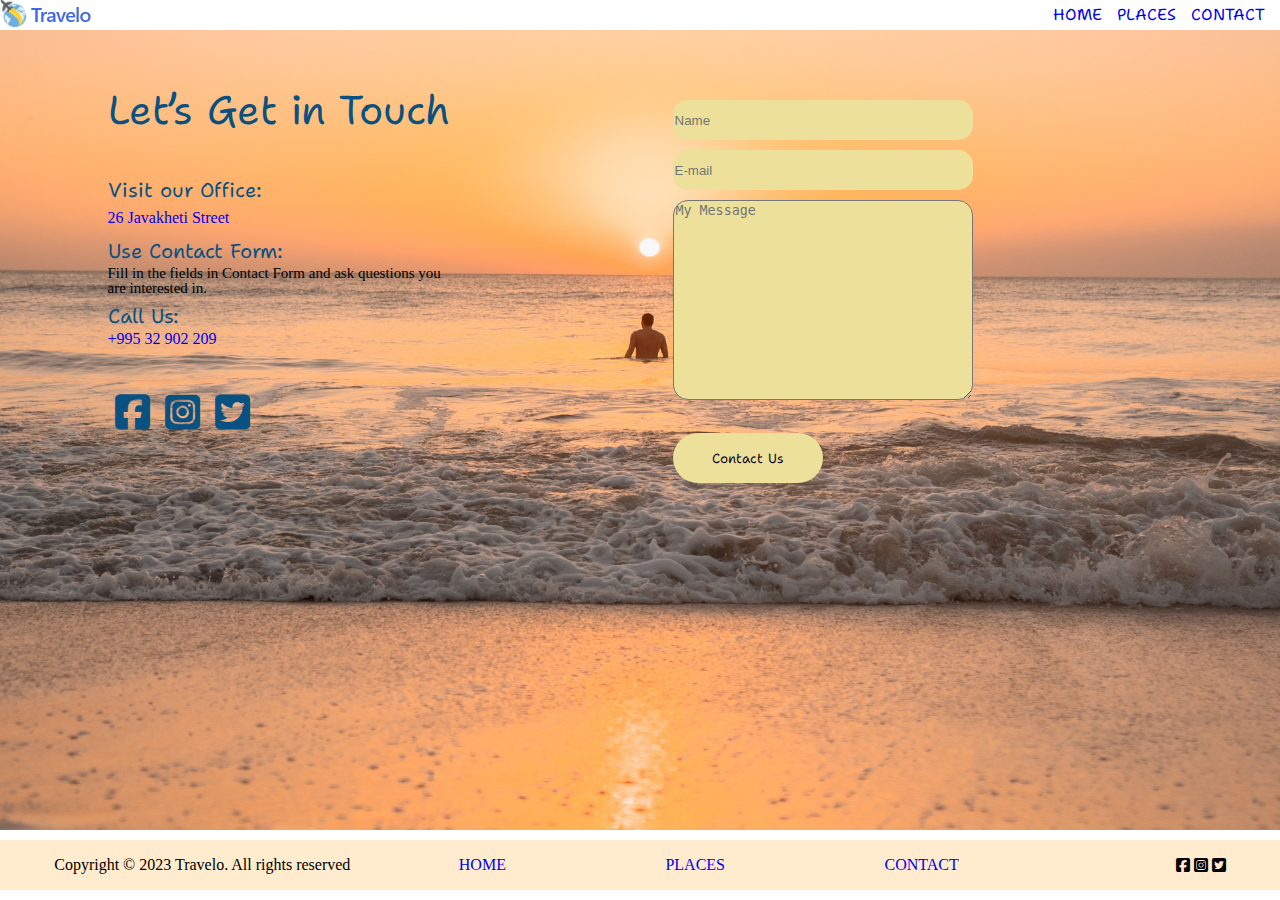
<file: contact.html>
<!DOCTYPE html>
<html lang="en">
  <head>
    <meta charset="UTF-8" />
    <meta http-equiv="X-UA-Compatible" content="IE=edge" />
    <meta name="viewport" content="width=device-width, initial-scale=1.0" />
    <link
      rel="stylesheet"
      href="https://cdnjs.cloudflare.com/ajax/libs/font-awesome/6.2.1/css/all.min.css"
    />
    <link rel="preconnect" href="https://fonts.googleapis.com" />
    <link rel="preconnect" href="https://fonts.gstatic.com" crossorigin />
    <link
      href="https://fonts.googleapis.com/css2?family=Shantell+Sans:wght@600&display=swap"
      rel="stylesheet"
    />
    <link
      href="https://fonts.googleapis.com/css2?family=Zeyada&display=swap"
      rel="stylesheet"
    />
    <link rel="stylesheet" href="css/reset.css" />
    <link rel="stylesheet" href="css/style.css" />
    <link rel="stylesheet" href="css/responsive.css" />
    <title>contact page</title>
  </head>
  <body>
    <header class="header-block">
      <a href="index.html">
        <img class="logo-image" src="image/globe.png" alt="globe-icone" />
        <img class="logo-image" src="image/travel.png" alt="logo-icon" />
      </a>
      <div>
        <nav class="index-nav" id="navBar">
          <ul class="nav-item">
            <li><a class="li-item" href="index.html">HOME</a></li>
            <li><a class="li-item" href="places.html">PLACES</a></li>
            <li><a class="li-item" href="contact.html">CONTACT</a></li>
          </ul>
        </nav>
        <div class="burger-bar" id="burgerBar">
          <i class="fa-solid fa-bars"></i>
        </div>
      </div>
    </header>
    <section>
      <div class="bg-image2">
        <div class="contact-conteiner">
          <div class="left-contact">
            <h3 class="contact-h">Let’s Get in Touch</h3>
            <ul>
              <li>
                <p class="contact-visit">Visit our Office:</p>
                <a
                  href="https://www.google.com/maps/place/26+%E1%83%AF%E1%83%90%E1%83%95%E1%83%90%E1%83%AE%E1%83%94%E1%83%97%E1%83%98%E1%83%A1+%E1%83%A5%E1%83%A3%E1%83%A9%E1%83%90,+%E1%83%97%E1%83%91%E1%83%98%E1%83%9A%E1%83%98%E1%83%A1%E1%83%98+0182/@41.688515,44.8683927,17z/data=!3m1!4b1!4m5!3m4!1s0x40440dc16aebb3b5:0x6ba8cf700287722!8m2!3d41.688511!4d44.8705814"
                  >26 Javakheti Street</a
                >
              </li>

              <li>
                <p class="contact-p">Use Contact Form:</p>
                <p class="contact-p2">
                  Fill in the fields in Contact Form and ask questions you are
                  interested in.
                </p>
              </li>
              <li>
                <p class="contact-call">Call Us:</p>
                <a href="callto:+99532902209">+995 32 902 209</a>
              </li>
            </ul>
            <div class="contact-element-box">
              <div class="contact-elements">
                <a class="contact-icone" href="#"
                  ><i class="fa-brands fa-square-facebook"></i
                ></a>
              </div>
              <div class="contact-elements">
                <a class="contact-icone" href=""
                  ><i class="fa-brands fa-square-instagram"></i
                ></a>
              </div>
              <div class="contact-elements">
                <a class="contact-icone" href=""
                  ><i class="fa-brands fa-square-twitter"></i
                ></a>
              </div>
            </div>
          </div>

          <div class="right-contact">
            <form class="form-box">
              <div class="input-element">
                <input
                  class="input-text"
                  type="text"
                  id="fname"
                  name="name"
                  placeholder="Name"
                />
              </div>
              <div class="input-element">
                <input
                  class="input-text"
                  type="email"
                  id="E-mail"
                  name="my E-mail"
                  placeholder="E-mail"
                />
              </div>
              <div class="input-element">
                <textarea
                  class="text-area"
                  name="msg"
                  id="msg"
                  placeholder="My Message"
                  cols="30"
                  rows="10"
                ></textarea>
              </div>
              <div>
                <button id="contactUs" class="bt-submit" type="submit">
                  Contact Us
                </button>
              </div>
            </form>
          </div>
        </div>
      </div>
    </section>
    <footer>
      <div class="footer-conteiner ftcontact">
        <div class="middle-footer">
          <p>Copyright © 2023 Travelo. All rights reserved</p>
        </div>
        <div class="left-footer">
          <ul class="footer-ul">
            <li><a href="#">HOME</a></li>
            <li><a href="#">PLACES</a></li>
            <li><a href="#">CONTACT</a></li>
          </ul>
        </div>
        <div></div>
        <div class="right-footer-icone">
          <i class="fa-brands fa-square-facebook"></i>
          <i class="fa-brands fa-square-instagram"></i>
          <i class="fa-brands fa-square-twitter"></i>
        </div>
      </div>
    </footer>
    <script src="script.js"></script>
    <script src="script1.js"></script>
  </body>
</html>
</file>
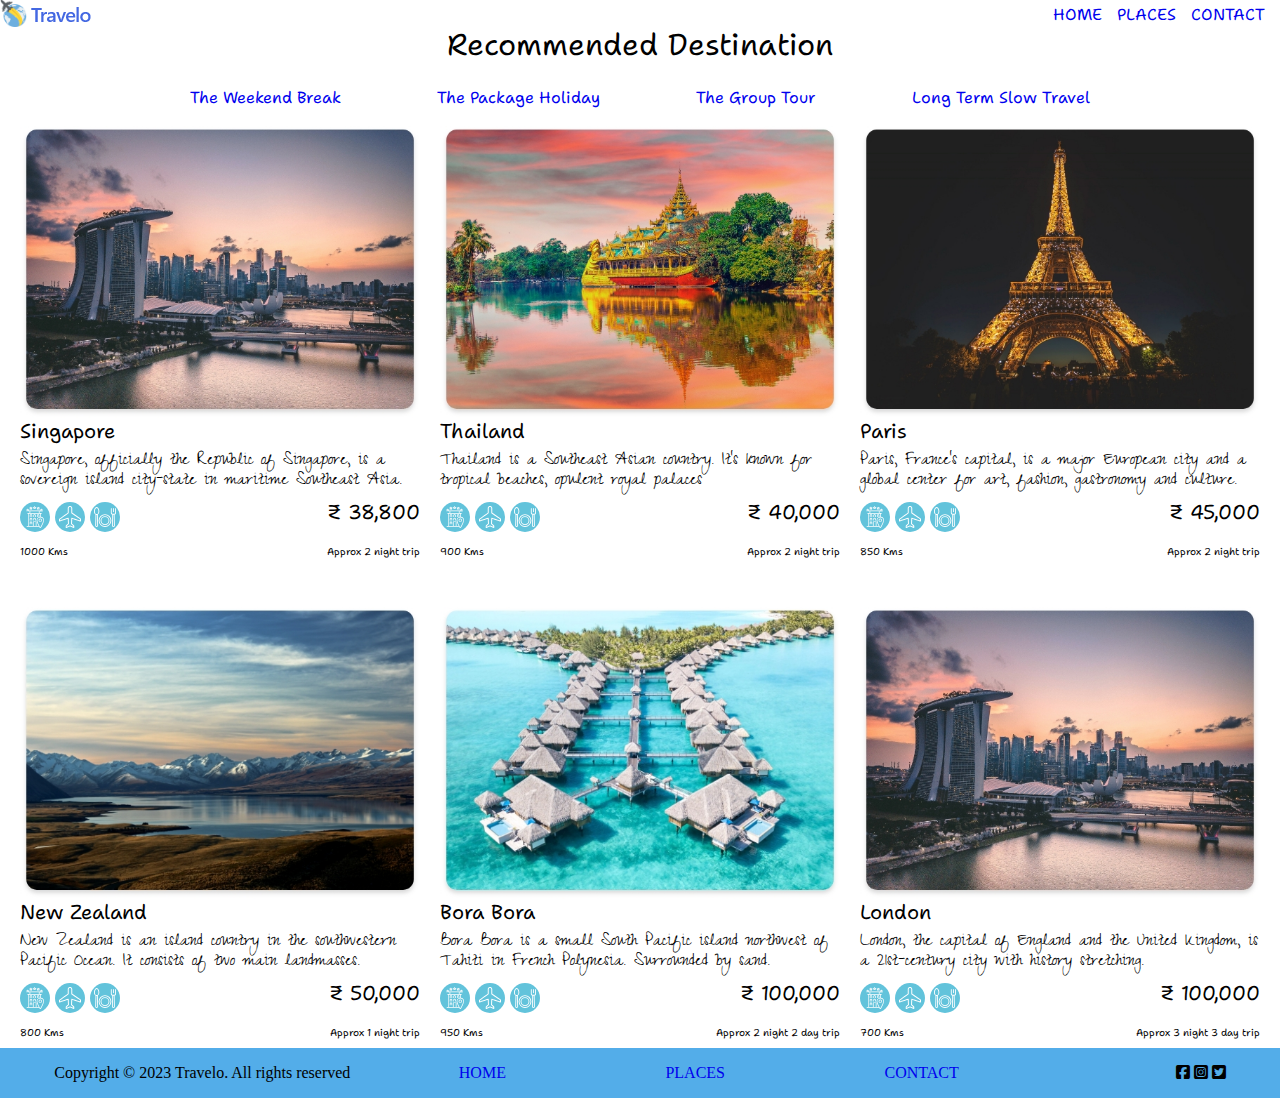
<file: places.html>
<!DOCTYPE html>
<html lang="en">
  <head>
    <meta charset="UTF-8" />
    <meta http-equiv="X-UA-Compatible" content="IE=edge" />
    <meta name="viewport" content="width=device-width, initial-scale=1.0" />
    <link rel="preconnect" href="https://fonts.googleapis.com" />
    <link rel="preconnect" href="https://fonts.gstatic.com" crossorigin />
    <link
      href="https://fonts.googleapis.com/css2?family=Shantell+Sans:wght@600&display=swap"
      rel="stylesheet"
    />
    <link
      href="https://fonts.googleapis.com/css2?family=Zeyada&display=swap"
      rel="stylesheet"
    />
    <link
      rel="stylesheet"
      href="https://cdnjs.cloudflare.com/ajax/libs/font-awesome/6.2.1/css/all.min.css"
    />
    <link rel="stylesheet" href="css/reset.css" />
    <link rel="stylesheet" href="css/style.css" />
    <link rel="stylesheet" href="css/responsive.css" />
    <title>Places page</title>
  </head>
  <body>
    <header class="header-block">
      <a href="index.html">
        <img class="logo-image" src="image/globe.png" alt="globe-icone" />
        <img class="logo-image" src="image/travel.png" alt="logo-icon" />
      </a>
      <div>
        <nav class="index-nav" id="navBar">
          <ul class="nav-item">
            <li class="libar"><a class="li-item" href="index.html">HOME</a></li>
            <li class="libar">
              <a class="li-item" href="places.html">PLACES</a>
            </li>
            <li class="libar">
              <a class="li-item" href="contact.html">CONTACT</a>
            </li>
          </ul>
        </nav>
        <div class="burger-bar" id="burgerBar">
          <i class="fa-solid fa-bars"></i>
        </div>
      </div>
    </header>
    <section>
      <!-- <div class="bg-image3"> -->
      <h3 class="block-h3">Recommended Destination</h3>
      <ul class="nav-item2">
        <li><a href="#">The Weekend Break</a></li>
        <li><a href="#">The Package Holiday</a></li>
        <li><a href="#">The Group Tour</a></li>
        <li><a href="#">Long Term Slow Travel</a></li>
      </ul>
      <div class="places-block">
        <div class="places-box">
          <img
            class="image-size"
            src="image/singapore.jpg"
            alt="singapore-image"
          />
          <h5 class="country-name">Singapore</h5>
          <p class="description">
            Singapore, officially the Republic of Singapore, is a sovereign
            island city-state in maritime Southeast Asia.
          </p>
          <div class="icone-conteiner">
            <div class="left-icone-item">
              <div class="icones">
                <img src="image/hotel-icone.svg" alt="hotel-icone" />
              </div>
              <div class="icones plane-icone">
                <img src="image/plane.svg" alt="plane-icone" />
              </div>
              <div class="icones">
                <img src="image/dishes.svg" alt="dishes-icone" />
              </div>
            </div>
            <div class="right-icone-item">
              <p class="price">₹ 38,800</p>
            </div>
          </div>
          <div class="icone-conteiner">
            <div class="left-text">
              <p class="title">1000 Kms</p>
            </div>
            <div class="rigth-text">
              <p class="title">Approx 2 night trip</p>
            </div>
          </div>

          <!-- box2 -->
        </div>
        <div class="places-box">
          <img
            class="image-size"
            src="image/thailand.jpg"
            alt="thailand-image"
          />
          <h5 class="country-name">Thailand</h5>
          <p class="description">
            Thailand is a Southeast Asian country. It's known for tropical
            beaches, opulent royal palaces
          </p>
          <div class="icone-conteiner">
            <div class="left-icone-item">
              <div class="icones">
                <img src="image/hotel-icone.svg" alt="hotel-icone" />
              </div>
              <div class="icones plane-icone">
                <img src="image/plane.svg" alt="plane-icone" />
              </div>
              <div class="icones">
                <img src="image/dishes.svg" alt="dishes-icone" />
              </div>
            </div>
            <div class="right-icone-item">
              <p class="price">₹ 40,000</p>
            </div>
          </div>
          <div class="icone-conteiner">
            <div class="left-text">
              <p class="title">900 Kms</p>
            </div>
            <div class="rigth-text">
              <p class="title">Approx 2 night trip</p>
            </div>
          </div>
        </div>

        <!-- box3 -->

        <div class="places-box">
          <img class="image-size" src="image/paris.jpg" alt="paris-image" />
          <h5 class="country-name">Paris</h5>
          <p class="description">
            Paris, France's capital, is a major European city and a global
            center for art, fashion, gastronomy and culture.
          </p>
          <div class="icone-conteiner">
            <div class="left-icone-item">
              <div class="icones">
                <img src="image/hotel-icone.svg" alt="hotel-icone" />
              </div>
              <div class="icones plane-icone">
                <img src="image/plane.svg" alt="plane-icone" />
              </div>
              <div class="icones">
                <img src="image/dishes.svg" alt="dishes-icone" />
              </div>
            </div>
            <div class="right-icone-item">
              <p class="price">₹ 45,000</p>
            </div>
          </div>
          <div class="icone-conteiner">
            <div class="left-text">
              <p class="title">850 Kms</p>
            </div>
            <div class="rigth-text">
              <p class="title">Approx 2 night trip</p>
            </div>
          </div>
        </div>

        <!-- box4 -->

        <div class="places-box">
          <img
            class="image-size"
            src="image/newzealand.jpg"
            alt="newzealand-image"
          />
          <h5 class="country-name">New Zealand</h5>
          <p class="description">
            New Zealand is an island country in the southwestern Pacific Ocean.
            It consists of two main landmasses.
          </p>
          <div class="icone-conteiner">
            <div class="left-icone-item">
              <div class="icones">
                <img src="image/hotel-icone.svg" alt="hotel-icone" />
              </div>
              <div class="icones plane-icone">
                <img src="image/plane.svg" alt="plane-icone" />
              </div>
              <div class="icones">
                <img src="image/dishes.svg" alt="dishes-icone" />
              </div>
            </div>
            <div class="right-icone-item">
              <p class="price">₹ 50,000</p>
            </div>
          </div>
          <div class="icone-conteiner">
            <div class="left-text">
              <p class="title">800 Kms</p>
            </div>
            <div class="rigth-text">
              <p class="title">Approx 1 night trip</p>
            </div>
          </div>
        </div>

        <!-- box5 -->
        <div class="places-box">
          <img
            class="image-size"
            src="image/borabora.jpg"
            alt="borabora-image"
          />
          <h5 class="country-name">Bora Bora</h5>
          <p class="description">
            Bora Bora is a small South Pacific island northwest of Tahiti in
            French Polynesia. Surrounded by sand.
          </p>
          <div class="icone-conteiner">
            <div class="left-icone-item">
              <div class="icones">
                <img src="image/hotel-icone.svg" alt="hotel-icone" />
              </div>
              <div class="icones plane-icone">
                <img src="image/plane.svg" alt="plane-icone" />
              </div>
              <div class="icones">
                <img src="image/dishes.svg" alt="dishes-icone" />
              </div>
            </div>
            <div class="right-icone-item">
              <p class="price">₹ 100,000</p>
            </div>
          </div>
          <div class="icone-conteiner">
            <div class="left-text">
              <p class="title">950 Kms</p>
            </div>
            <div class="rigth-text">
              <p class="title">Approx 2 night 2 day trip</p>
            </div>
          </div>
        </div>

        <!-- box6 -->

        <div class="places-box">
          <img class="image-size" src="image/london.jpg" alt="london-image" />
          <h5 class="country-name">London</h5>
          <p class="description">
            London, the capital of England and the United Kingdom, is a
            21st-century city with history stretching.
          </p>
          <div class="icone-conteiner">
            <div class="left-icone-item">
              <div class="icones">
                <img src="image/hotel-icone.svg" alt="hotel-icone" />
              </div>
              <div class="icones plane-icone">
                <img src="image/plane.svg" alt="plane-icone" />
              </div>
              <div class="icones">
                <img src="image/dishes.svg" alt="dishes-icone" />
              </div>
            </div>
            <div class="right-icone-item">
              <p class="price">₹ 100,000</p>
            </div>
          </div>
          <div class="icone-conteiner">
            <div class="left-text">
              <p class="title">700 Kms</p>
            </div>
            <div class="rigth-text">
              <p class="title">Approx 3 night 3 day trip</p>
            </div>
          </div>
        </div>
      </div>
    </section>
    <footer>
      <div class="footer-conteiner">
        <div class="middle-footer">
          <p>Copyright © 2023 Travelo. All rights reserved</p>
        </div>
        <div class="left-footer">
          <ul class="footer-ul">
            <li><a href="#">HOME</a></li>
            <li><a href="#">PLACES</a></li>
            <li><a href="#">CONTACT</a></li>
          </ul>
        </div>
        <div></div>
        <div class="right-footer-icone">
          <i class="fa-brands fa-square-facebook"></i>
          <i class="fa-brands fa-square-instagram"></i>
          <i class="fa-brands fa-square-twitter"></i>
        </div>
      </div>
    </footer>
    <script src="script.js"></script>
  </body>
</html>
</file>
<file: css/style.css>
/*
* Prefixed by https://autoprefixer.github.io
* PostCSS: v8.4.14,
* Autoprefixer: v10.4.7
* Browsers: last 4 version
*/


.header-block{
	display: -webkit-box;
	display: -ms-flexbox;
	display: flex;
	-webkit-box-pack: justify;
	    -ms-flex-pack: justify;
	        justify-content: space-between;
    -webkit-box-align: center;
        -ms-flex-align: center;
            align-items: center;	
}

.burger-bar{
    display: none;
}

.nav-item{
	display: -webkit-box;
	display: -ms-flexbox;
	display: flex;
	-webkit-box-pack: justify;
	    -ms-flex-pack: justify;
	        justify-content: space-between;
    font-family: 'Shantell Sans', cursive;
}
.li-item{
    position: relative;
	margin-right: 15px;
}
.li-item:after{
    content: '';
    height: 2px;
    width: 0%;
    background-color: blue;
    position: absolute;
    left: 0;
    bottom: 0;
    -webkit-transition: all 2s linear;
    -o-transition: all 2s linear;
    transition: all 2s linear;
   
}
.i-item:hover:after{
    width: 100%;
}

.bg-image {
    width: 100%;
    height: 600px;
    background-image: url('../image/bgimage14.jpg');
    background-size: cover;
    background-position: center center;
   
}

.explore-item{
    max-width: 1900px;
    width: 100%;
    height: 500px;
    -webkit-box-align: center;
        -ms-flex-align: center;
            align-items: center; 
    
}

.explore-conteiner{
    width: 100%;
    display: -webkit-box;
    display: -ms-flexbox;
    display: flex;
   -webkit-box-align: center;
       -ms-flex-align: center;
           align-items: center;
   text-align: center;
}

.expl-title{
    font-size: 40px;
    color: green;
    font-family: 'Shantell Sans', cursive;
    -webkit-transition: all 1s linear 1s;
    -o-transition: all 1s linear 1s;
    transition: all 1s linear 1s;
}
.expl-title:hover{
    color: rgb(13, 43, 107);
   
}

.expl-description{
    margin-top: 20px;
    font-size: 20px;
    color: rgb(2, 32, 34);
    font-family: 'Pacifico', cursive;
    -webkit-transition: all 1s linear 1s;
    -o-transition: all 1s linear 1s;
    transition: all 1s linear 1s;
}
.expl-description:hover{
    color: rgb(209, 15, 15);

}


/* page 1 section 2 */

.home-block{
    max-width: 1920px;
    width: 100%;
    display: -webkit-box;
    display: -ms-flexbox;
    display: flex;
    -ms-flex-pack: distribute;
        justify-content: space-around;
    -webkit-box-align: center;
        -ms-flex-align: center;
            align-items: center;
    
    
}
.box-block{
    max-width: 250px;
    width: 100%;
    height: 200px;
    display: -webkit-box;
    display: -ms-flexbox;
    display: flex;
    flex-wrap: wrap;
    -webkit-box-pack: center;
        -ms-flex-pack: center;
            justify-content: center;
    -webkit-box-orient: vertical;
    -webkit-box-direction: normal;
        -ms-flex-direction: column;
            flex-direction: column;
	-webkit-box-align: center;
	    -ms-flex-align: center;
	        align-items: center;
  /* background-color: aliceblue; */
}
.block-h{
    margin-top: 11px;
    margin-bottom: 19px;
    font-size: 13px;
    font-family: 'Shantell Sans', cursive;
}
.block-p{
    font-family: 'Zeyada', cursive;
    

}

/* places page */

.places-block{
    max-width: 1920px;
    width: 100%;
    margin: 0 auto;
    display: -webkit-box;
    display: -ms-flexbox;
    display: flex;
    -webkit-box-pack: center;
        -ms-flex-pack: center;
            justify-content: center;
   -ms-flex-wrap: wrap;
       flex-wrap: wrap;
   
}


.nav-item2{
    max-width:900px;
    width: 100%;
    display: -webkit-box;
    display: -ms-flexbox;
    display: flex;
   -webkit-box-pack: justify;
       -ms-flex-pack: justify;
           justify-content: space-between;
   margin: 0 auto;
   text-align: center;
   font-family: 'Shantell Sans', cursive;

   
}
.block-h3{
    text-align: center;
    margin-bottom: 30px;
    font-size: 30px;
    font-family: 'Shantell Sans', cursive;

}
.places-box{
    max-width: 400px;
    width: 100%;
    /* height: 400px;   */
}

.image-size{
    max-width: 400px; 
    width: 100%;
    flex-wrap: wrap;
    border-style: hidden;
 
}
.country-name{
    font-size: 20px;
    font-family: 'Shantell Sans', cursive;
}
.description{
    margin-top: 11px;
    margin-bottom: 10px;
    font-size: 20px;
    font-family: 'Zeyada', cursive;
}
.plane-icone{
    margin-left: 5px;
    margin-right: 5px;
}

.icone-conteiner{
    max-width: 400px;
    width: 100%;
    flex-wrap: wrap;
    display: -webkit-box;
    display: -ms-flexbox;
    display: flex;
    -webkit-box-pack: justify;
        -ms-flex-pack: justify;
            justify-content: space-between;

}
.left-icone-item{
    display: -webkit-box;
    display: -ms-flexbox;
    display: flex;
    -webkit-box-pack: start;
        -ms-flex-pack: start;
            justify-content: flex-start;
}
.icones{
    width: 30px;
	height: 30px;
    margin-bottom: 15px;
	-webkit-box-align: center;
	    -ms-flex-align: center;
	        align-items: center;
	background-color: rgb(98, 195, 219);
	display: -webkit-box;
	display: -ms-flexbox;
	display: flex;
	border-radius:38px;
	-ms-flex-pack: distribute;
	    justify-content: space-around;
}
.price{
    font-size: 20px;
    font-family: 'Shantell Sans', cursive;

}
.title{
    font-size: 10px;
    font-family: 'Shantell Sans', cursive;

}
.places-box:nth-child(1){
    margin-bottom: 50px;
    margin-top: 20px;

}
.places-box:nth-child(2){
    margin-bottom: 50px;
    margin-top: 20px;
    margin-left: 20px;
    margin-right: 20px;
    
}
.places-box:nth-child(3){
    margin-bottom: 50px;
    margin-top: 20px;
    
}

.places-box:nth-child(5){
    margin-left: 20px;
    margin-right: 20px;
}

/* footer */
.footer-conteiner{
    width: 100%;
    height: 50px;
    margin-top: 10px;
    display: -webkit-box;
    display: -ms-flexbox;
    display: flex;
    -webkit-box-align: center;
        -ms-flex-align: center;
            align-items: center;
   -ms-flex-pack: distribute;
       justify-content: space-around;
   background-color: rgb(83, 173, 233);
}
.left-footer{
    max-width: 500px;
    width: 100%;
}
.footer-ul{ 
    /* width: 500px; */
    flex-wrap: wrap;
    display: -webkit-box;
    display: -ms-flexbox;
    display: flex;
    -webkit-box-pack: justify;
        -ms-flex-pack: justify;
            justify-content: space-between;
}


/* contact page */
.bg-image2{
    width: 100%;
    background-image: url('../image/bgimage10.jpg');
    background-size: cover;
    background-position: center center;
}


.contact-conteiner{
    max-width: 1700px;
    width: 100%;
    height: 800px;
    flex-wrap: wrap;
    display: -webkit-box;
    display: -ms-flexbox;
    display: flex;
    -ms-flex-pack:distribute;
        justify-content:space-around;

}

.left-contact{
    max-width: 350px;
    width: 100%;
    height: 400px;
    margin-top: 60px;

  
}
.right-contact{
    max-width: 500px;
    width: 100%;
    height: 400px;
    margin-top: 60px;
   
    
}
.bg-image3 {
    max-width: 100%;
    width: 100%;
    background-image: url('../image/cnbgimage.jpg');
    background-size: cover;
    background-position: top center;
}

.contact-h{
    font-size: 40px;
    margin-bottom: 50px;
    color: rgb(9, 81, 129);
    font-family: 'Shantell Sans', cursive;
}

.contact-visit{
    font-size: 20px;
    margin-bottom: 10px;
    color: rgb(9, 81, 129);
    font-family: 'Shantell Sans', cursive;

}
.contact-p{
    font-size: 20px;
    margin-top: 15px;
    color: rgb(9, 81, 129);
    font-family: 'Shantell Sans', cursive;

}
.contact-p2{
    margin-top: 5px;
    font-size: 15px;
    font-family: 'Pacifico', cursive; 
}
.contact-call{
    font-size: 20px;
    margin-top: 10px;
    margin-bottom: 5px;
    color: rgb(9, 81, 129);
    font-family: 'Shantell Sans', cursive;
  
}
.contact-icone:hover{
    color: rgb(104, 58, 212);

}
.contact-elements{
    margin-top: 45px;
    

}
.contact-icone{
    color: rgb(9, 81, 129);
    font-size: 40px;
    
}

.input-element{
    max-width: 400px;
    width: 100%;
    margin-top: 10px;
    margin-bottom:10px;
}


.bt-submit{
    width: 150px;
    height: 50px;
    color: rgb(15, 4, 29);
    background-color:rgb(236, 224, 155);
    margin-top: 20px;
    border: none;
    border-radius: 60px;
    font-family: 'Shantell Sans', cursive;
    -webkit-transition: all 1s linear 1s;
    -o-transition: all 1s linear 1s;
    transition: all 1s linear 1s;
}
.bt-submit:hover{
    background-color: blanchedalmond
}
.text-area{
    width: 100%;
    height: 200px;
    border-radius:15px;
    background-color:rgb(236, 224, 155);
    -webkit-transition: all 1s linear 1s;
    -o-transition: all 1s linear 1s;
    transition: all 1s linear 1s;
}
.text-area:hover{
    background-color: blanchedalmond;
}

.form-box{
    max-width: 300px;
    width: 100%
}

.input-text{
    width: 100%;
    height: 40px;
    border: none;
    background-color:rgb(236, 224, 155);
    border-radius: 15px;
    -webkit-transition: all 1s linear 1s;
    -o-transition: all 1s linear 1s;
    transition: all 1s linear 1s;
   
}
.input-text:hover{
    background-color: blanchedalmond
}
    
.ftcontact{

    background-color: blanchedalmond
}
.contact-element-box{
    width: 150px;
    display: -webkit-box;
    display: -ms-flexbox;
    display: flex;
    -ms-flex-pack: distribute;
        justify-content: space-around;
}
</file>
<file: css/responsive.css>
@media (max-width: 768px) {
    .index-nav{
        display: none;
    }
    .burger-bar{
    display: block;
}
.index-nav.activeNav {
    display: block;
}
.header-block{
    flex-direction: column;
}
.nav-item{
    flex-direction: column;
    align-items: center;
}
}


@media (min-width: 320px) and (max-width: 1024px){
    .home-block{
        flex-wrap: wrap;
        justify-content: center;
    }
}

@media (min-width: 320px) and (max-width: 1024px){
    .footer-conteiner{
        flex-wrap: wrap;
        flex-direction: column; 
        align-items: center;
    }
}

@media (min-width: 320px) and (max-width: 1024px){
    .footer-ul{
        height: auto;

     
    }
}

/* footer responcive */
@media (min-width: 320px) and (max-width: 1024px){
    .right-footer-icone{
        flex-wrap: wrap;
        flex-direction: column; 
        align-items: center;
    }
}

@media (min-width: 320px) and (max-width: 1024px){
    .bg-image{
        height: auto;
    }
} 


/* contact responsive */
@media (min-width: 320px) and (max-width: 1024px){
    .contact-conteiner{
       height: auto;
    }
}

@media (min-width: 320px) and (max-width: 1024px){
    .left-contact{
        width: 50%;
        margin-right: 15px;
        
    }
}

/* places responsive */

@media (min-width: 320px) and (max-width: 1024px){
    .places-block{
        height: auto; 
    }
}

@media (min-width: 320px) and (max-width: 1024px){
    .contact-element-box{
        height: auto; 
        margin-bottom: 20px;
    }
}
@media (min-width: 320px) and (max-width: 1024px){
    .left-contact{
        height: auto; 
    
}
}
</file>
